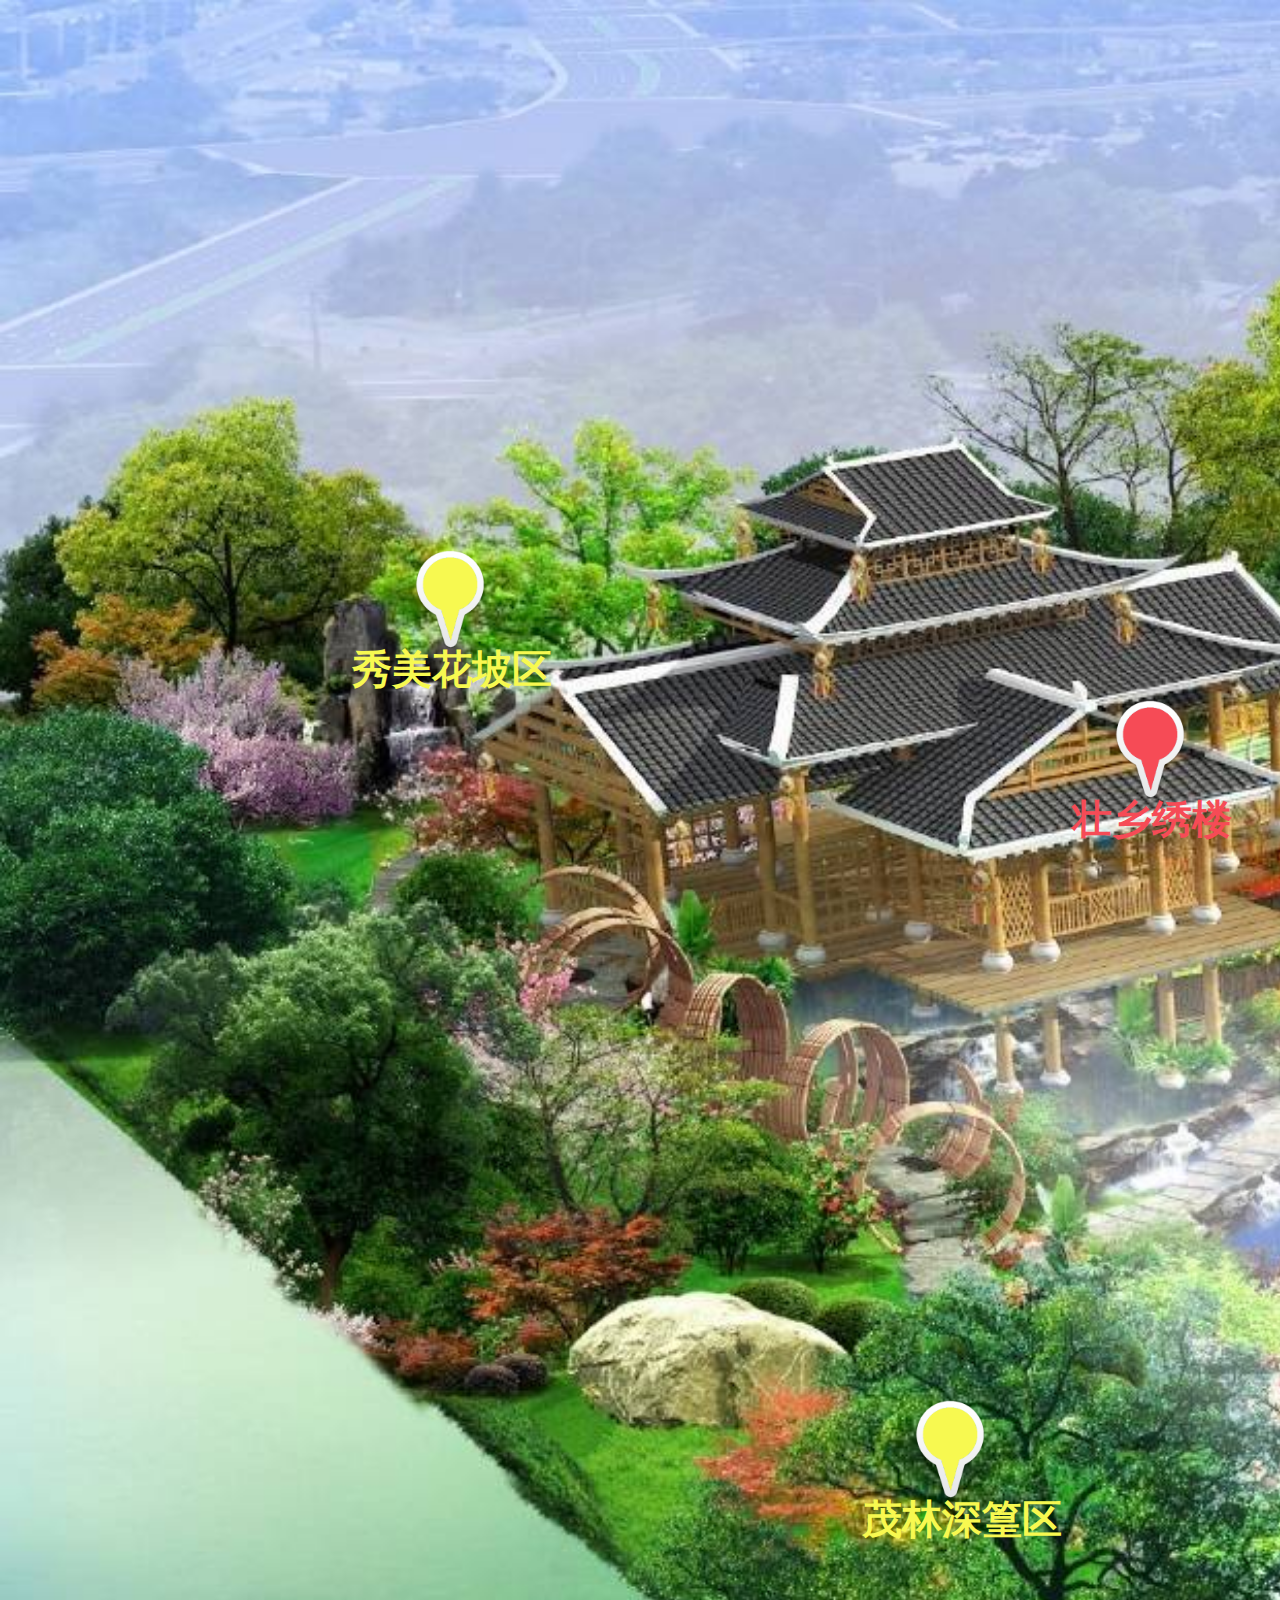
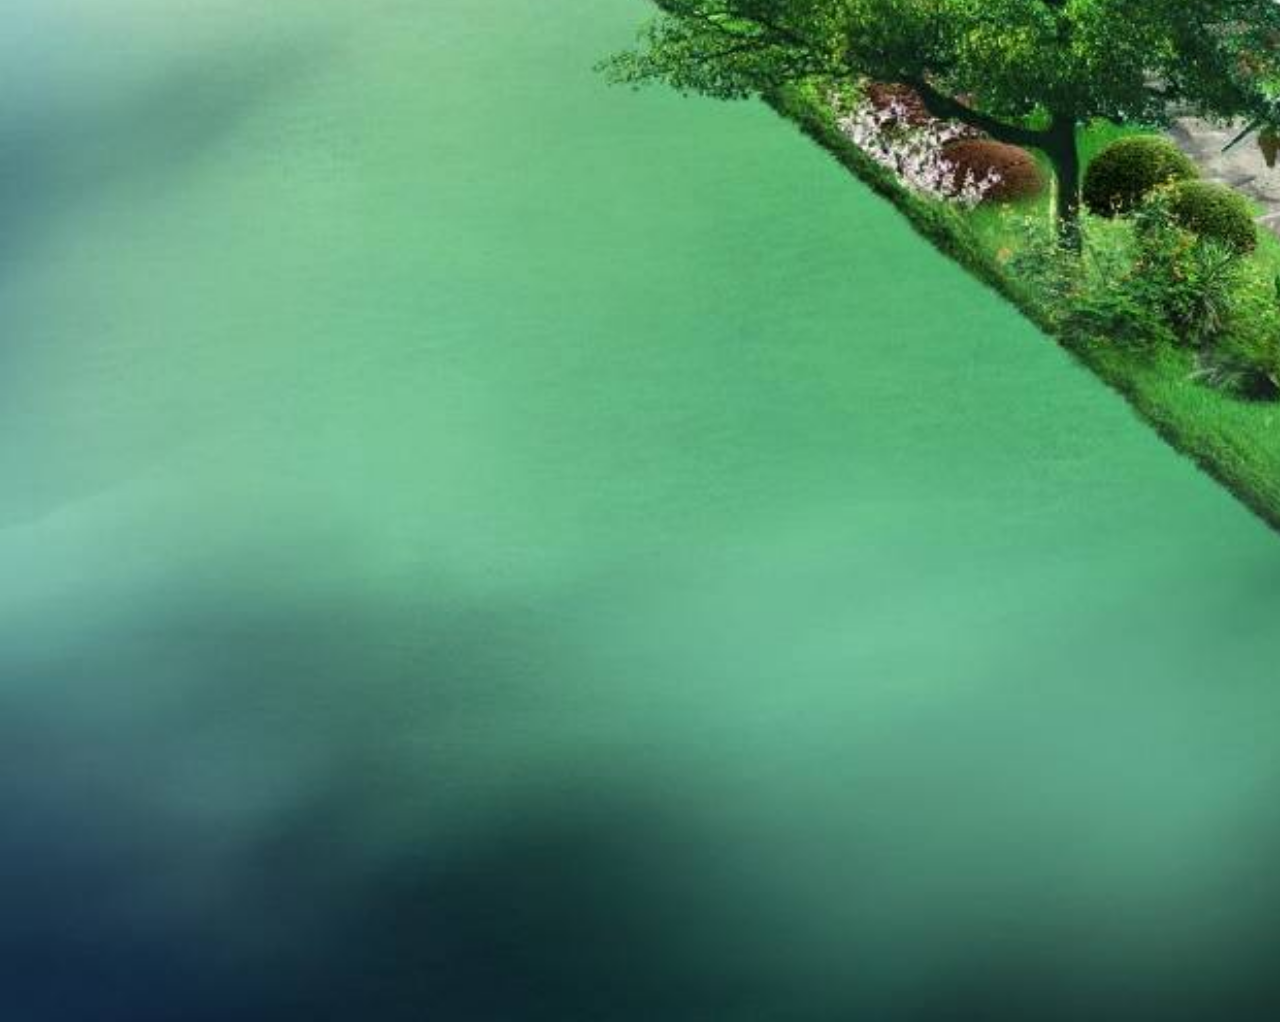
<file: 本地部署www.guangxic.top_20190429_112148/dianji.html>
<html xmlns="http://www.w3.org/1999/xhtml"><head>
<meta name="viewport" content="width=device-width, initial-scale=0.25, minimum-scale=0.25, maximum-scale=0.5, user-scalable=yes">
<meta http-equiv="Content-Type" content="text/html; charset=utf-8">
<title>全景导览</title>

<style type="text/css">
*{margin:0;padding:0;list-style-type:none;}
a,img{border:0;}
h2{font-size:14px;font-weight:400;}
body{font:12px/180% Arial, Helvetica, sans-serif, "新宋体";color:#333;}
</style>
<link rel="stylesheet" href="css/jquery.hotspot.css">

<script type="text/javascript" src="js/jquery.min.js"></script><style type="text/css" abt="234"></style><style type="text/css" abt="234"></style><style type="text/css" abt="234"></style><style type="text/css" abt="234"></style><style type="text/css" abt="234"></style><style type="text/css" abt="234"></style><style type="text/css" abt="234"></style><style type="text/css" abt="234"></style><style type="text/css" abt="234"></style>
<script type="text/javascript" src="js/modernizr.custom.49511.js"></script>
<script type="text/javascript" src="js/jquery.hotspot.min.js"></script>
<script type="text/javascript">
$(document).ready(function($){
	
	//demo01
	$('#container1').hotSpot();
	
	//demo02
	var _pop2 = $('#container2').hotSpot({
		slideshow : false,
		triggerBy : 'click',
		autoHide : false
	});
	$('#image2').on('click',function(event){
		_pop2.hideCurrentPop();
	});
	
});
</script>
<style type="text/css">object,embed{                -webkit-animation-duration:.001s;-webkit-animation-name:playerInserted;                -ms-animation-duration:.001s;-ms-animation-name:playerInserted;                -o-animation-duration:.001s;-o-animation-name:playerInserted;                animation-duration:.001s;animation-name:playerInserted;}                @-webkit-keyframes playerInserted{from{opacity:0.99;}to{opacity:1;}}                @-ms-keyframes playerInserted{from{opacity:0.99;}to{opacity:1;}}                @-o-keyframes playerInserted{from{opacity:0.99;}to{opacity:1;}}                @keyframes playerInserted{from{opacity:0.99;}to{opacity:1;}}</style></head>
  <body onload="window.scrollTo((document.body.scrollWidth-document.body.offsetWidth)/2.2,0)">

	<div class="container" id="container1">
	
		<div class="popover bottom0 pop4 animated cardOutBottom cardInBottom0" data-easein="cardInBottom0" data-easeout="cardOutBottom0" id="pop4" style="display: block;">
			
		</div>	
	</div>
	
<div class="container" id="container2">
	
		
	
		<div class="popover top animated cardOutTop" data-easein="cardInTop" data-easeout="cardOutTop" id="pop5" style="display: block;">
			<div class="arrow"></div>
			<div class="popover-inner">
				<h3 class="popover-title"><a href="html/01.html">绣球绿雕-详情</a></h3>
				<div class="popover-content">
					<p>镂空景观柱形似腰鼓，柱身设计元素为世界文化遗产广西花山岩画上的图案，顶置绣球绿雕，繁茂的绿植与苍劲的耐候钢形成对比，虚实结合相得益彰...</p>
				</div>
			</div>
		</div>
	
		<div class="popover top animated cardOutTop" data-easein="cardInTop" data-easeout="cardOutTop" id="pop6" style="display: block;">
			<div class="arrow"></div>
			<div class="popover-inner">
				<h3 class="popover-title"><a href="html/02.html">瓷画屏风-详情</a></h3>
				<div class="popover-content">
					<p>陶瓷屏风由青砖、青瓦和艺术陶瓷画构成，与展园景观自然相融。陶瓷画产自广西北流，由广西当地艺术家用矿物质在陶瓷板上作画，并经高温烧制而成...</p>
				</div>
			</div>
		</div>
	
		<div class="popover top animated cardOutTop" data-easein="cardInTop" data-easeout="cardOutTop" id="pop7" style="display: block;">
			<div class="arrow"></div>
			<div class="popover-inner">
				<h3 class="popover-title"><a href="html/03.html">空中艺廊区-详情</a></h3>
				<div class="popover-content">
					<p>空中艺廊为架空木质走廊，犹如一条丝带般蜿蜒盘旋在展园的半空中，向游客展示广西“一带一路”的建设成就，让参观者充分了解广西作为古代海上丝...</p>
				</div>
			</div>
		</div>
	
		<div class="popover top animated cardOutTop" data-easein="cardInTop" data-easeout="cardOutTop" id="pop8" style="display: block;">
			<div class="arrow"></div>
			<div class="popover-inner">
              <h3 class="popover-title"><a href="html/04.html">层叠花田-详情</a></h3>
				<div class="popover-content">
					<p>吊脚楼旁设置自然梯田花海，梯田的材料以防腐木及竹片相结合，以生态自然的材料让园艺深深的融入寻常百姓家，花溪层叠流芳，营造壮家红、黄、蓝...</p>
				</div>
			</div>
		</div>
	
      <div class="popover top animated cardOutTop" data-easein="cardInTop" data-easeout="cardOutTop" id="pop9" style="display: block;top: 1010px;left: 1050px;">
			<div class="arrow"></div>
			<div class="popover-inner">
				<h3 class="popover-title"><a href="html/05.html">竹林门亭-详情</a></h3>
				<div class="popover-content">
					<p>以竹林为背景，结合壮家宅门、特色竹廊，把通向壮家小苑的小径两侧妆点得如梦般美丽，四处飘香，让参观者漫步在竹林花溪之间陶冶情操...</p>
				</div>
			</div>
		</div>
      
      <div class="popover top animated cardOutTop" data-easein="cardInTop" data-easeout="cardOutTop" id="pop10" style="display: block;top: 710px;left: 1451px;">
			<div class="arrow"></div>
			<div class="popover-inner">
				<h3 class="popover-title"><a href="html/06.html">船坞花台-详情</a></h3>
				<div class="popover-content">
					<p>临湖而建的船型木质观景平台，与双面观的立体绿化及周边花境形成一幅船入花海的景色，同时船坞花台形成一个仰视的观赏角度，与空中艺廊的俯视角度形...</p>
				</div>
			</div>
		</div>
      
      <div class="popover top animated cardOutTop" data-easein="cardInTop" data-easeout="cardOutTop" id="pop11" style="display: block;top: 310px;left: 750px;">
			<div class="arrow"></div>
			<div class="popover-inner">
				<h3 class="popover-title"><a href="html/07.html">壮乡绣楼-详情</a></h3>
				<div class="popover-content">
					<p>壮乡绣楼设计元素为广西壮族特色的吊脚楼，用材为广西杉木，整栋建筑不用一颗铁钉，为榫卯结构。壮乡绣楼为整个展园的主题观景建筑,倒影在波光粼粼...</p>
				</div>
			</div>
		</div>
      
      <div class="popover top animated cardOutTop" data-easein="cardInTop" data-easeout="cardOutTop" id="pop12" style="display: block;top: 810px;left: 1780px;">
			<div class="arrow"></div>
			<div class="popover-inner">
				<h3 class="popover-title"><a href="html/08.html">白头叶猴-详情</a></h3>
				<div class="popover-content">
					<p>因以树叶为食而得名。尾长，适于树栖；体型纤细，无颊囊。该物种体长为50-70厘米，尾长60-80厘米，体重8-10千克，与黑叶猴在形态和体型大小上...</p>
				</div>
			</div>
		</div>
      
            <div class="popover top animated cardOutTop" data-easein="cardInTop" data-easeout="cardOutTop" id="pop13" style="display: block;top: 1447px;left: 2315px;">
			<div class="arrow"></div>
			<div class="popover-inner">
				<h3 class="popover-title"><a href="html/09.html">壮乡迎宾区-详情</a></h3>
				<div class="popover-content">
					<p>展园迎面是第一景——壮乡迎宾区。迎宾广场利用广西特色文化元素和绿植进行创作，铺装采用特色铜鼓图案地铺，镂空、凸显的花山岩画人物镶嵌...</p>
				</div>
			</div>
		</div>

      <div class="popover top animated cardOutTop" data-easein="cardInTop" data-easeout="cardOutTop" id="pop14" style="display: block;top: 1010px;left: 550px;">
			<div class="arrow"></div>
			<div class="popover-inner">
				<h3 class="popover-title"><a href="html/10.html">茂林深篁区-详情</a></h3>
				<div class="popover-content">
					<p>古人有言，“宁可食无肉，不可居无竹”。展园北侧便是以竹子为主要特色的景点---茂林深篁区。这里主要以竹子为背景，与广西特色木景门相...</p>
				</div>
			</div>
		</div>
      
      <div class="popover top animated cardOutTop" data-easein="cardInTop" data-easeout="cardOutTop" id="pop15" style="display: block;top: 655px;left: 1150px;">
			<div class="arrow"></div>
			<div class="popover-inner">
				<h3 class="popover-title"><a href="html/11.html">花湖映楼区-详情</a></h3>
				<div class="popover-content">
					<p>展园的核心景观---花湖映楼区。在东高西低的展园地形上坐落着榫卯结构的壮族吊脚楼—壮乡绣楼。叠水从山坡顺势而下，穿过绣楼流往中心湖面...</p>
				</div>
			</div>
		</div>
      
      <div class="popover top animated cardOutTop" data-easein="cardInTop" data-easeout="cardOutTop" id="pop16" style="display: block;top: 155px;left: 50px;">
			<div class="arrow"></div>
			<div class="popover-inner">
				<h3 class="popover-title"><a href="html/12.html">秀美花坡区-详情</a></h3>
				<div class="popover-content">
					<p>在园区东侧，便是秀美花坡，这里通过地形塑造，在园区东侧形成秀美的山坡，在这叠石理水，寻根溯源，搭配特色植物和花田花境，编织着一个多彩...</p>
				</div>
			</div>
		</div>
	
    <img src="images/biao.png" alt="info" class="info-icon info-icon1" data-target="pop5"> 
    

		<img src="images/biao.png" alt="info" class="info-icon info-icon2" data-target="pop6">
		<img src="images/biao2.png" alt="info" class="info-icon info-icon3" data-target="pop7">
		<img src="images/biao.png" alt="info" class="info-icon info-icon4" data-target="pop8">
     
      <img src="images/biao.png" alt="info" class="info-icon info-icon5" data-target="pop9">
      <img src="images/biao.png" alt="info" class="info-icon info-icon6" data-target="pop10">
      <img src="images/biao.png" alt="info" class="info-icon info-icon7" data-target="pop11">
      <img src="images/biao.png" alt="info" class="info-icon info-icon8" data-target="pop12">
      
       <img src="images/biao2.png" alt="info" class="info-icon info-icon9" data-target="pop13">
      <img src="images/biao2.png" alt="info" class="info-icon info-icon10" data-target="pop14">
      <img src="images/biao2.png" alt="info" class="info-icon info-icon11" data-target="pop15">
      <img src="images/biao2.png" alt="info" class="info-icon info-icon12" data-target="pop16">
		
   	
      <div style="position:absolute;z-index: 1002;left: 2430px;top: 1700px;/* background-color: #f7f7f7; */color: #f64b56;font-size: 40px;padding: 12px;line-height: initial;width: 180px;font-weight: bold;">绣球绿雕</div>
      <div style="position:absolute;z-index: 1002;left: 2185px;top: 1585px;/* background-color: #d0d2cd; */color: #f64b56;font-size: 40px;padding: 12px;line-height: initial;width: 180px;font-weight: bold;">瓷画屏风</div>
      <div style="position:absolute;z-index: 1002;left: 2550px;top: 1160px;/* background-color: #d0d2cd; */color: #f7f950;font-size: 40px;padding: 12px;line-height: initial;width: 200px;font-weight: bold;">空中艺廊区</div>
      <div style="position:absolute;z-index: 1002;left: 1540px;top: 780px;/* background-color: #d0d2cd; */color: #f64b56;font-size: 40px;padding: 12px;line-height: initial;width: 180px;font-weight: bold;">层叠花田</div>
      <div style="position:absolute;z-index: 1002;left: 1350px;top: 1480px;/* background-color: #d0d2cd; */color: #f64b56;font-size: 40px;padding: 12px;line-height: initial;width: 180px;font-weight: bold;">竹林门亭</div>
      <div style="position:absolute;z-index: 1002;left: 1750px;top: 1180px;/* background-color: #d0d2cd; */color: #f64b56;font-size: 40px;padding: 12px;line-height: initial;width: 180px;font-weight: bold;">船坞花台</div>
      <div style="position:absolute;z-index: 1002;left: 1050px;top: 780px;/* background-color: #d0d2cd; */color: #f64b56;font-size: 40px;padding: 12px;line-height: initial;width: 180px;font-weight: bold;">壮乡绣楼</div>
      <div style="position:absolute;z-index: 1002;left: 2080px;top: 1285px;/* background-color: #d0d2cd; */color: #f64b56;font-size: 40px;padding: 12px;line-height: initial;width: 180px;font-weight: bold;">白头叶猴</div>
      
          <div style="position:absolute;z-index: 1002;left: 2600px;top: 1916px;/* background-color: #d0d2cd; */color: #f7f950;font-size: 40px;padding: 12px;line-height: initial;width: 200px;font-weight: bold;">壮乡迎宾区</div>
      <div style="position:absolute;z-index: 1002;left: 850px;top: 1480px;/* background-color: #d0d2cd; */color: #f7f950;font-size: 40px;padding: 12px;line-height: initial;width: 200px;font-weight: bold;">茂林深篁区</div>
      <div style="position:absolute;z-index: 1002;left: 1440px;top: 1130px;/* background-color: #d0d2cd; */color: #f7f950;font-size: 40px;padding: 12px;line-height: initial;width: 200px;font-weight: bold;">花湖映楼区</div>
      <div style="position:absolute;z-index: 1002;left: 340px;top: 630px;/* background-color: #d0d2cd; */color: #f7f950;font-size: 40px;padding: 12px;line-height: initial;width: 200px;font-weight: bold;">秀美花坡区</div>
		
      <img src="images/daolan.jpg" alt="" class="largeimage" id="image2">
	</div>


<div id="qb-sougou-search" style="display: none; opacity: 0;"><p>搜索</p><p class="last-btn">复制</p><iframe src=""></iframe></div><div id="qb_collection_img_mask" style="display: block; top: -27px; left: 4347.5px;"> <div class="qb_collection_img_icon"></div> <span>收藏</span> </div></body></html>
</file>
